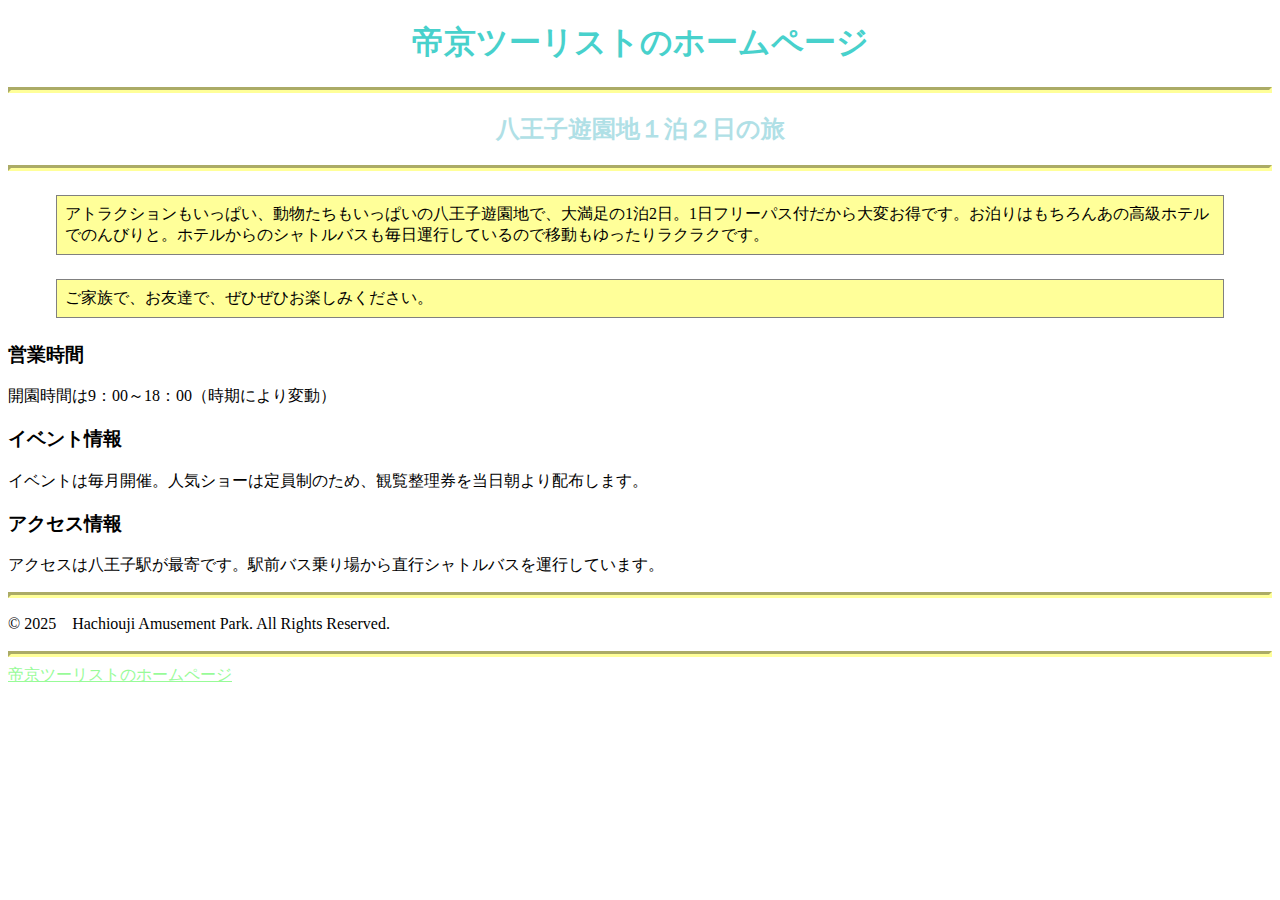
<file: 11th/index.html>
<!DOCTYPE html>
<html lang="ja">
<head>
    <meta charset="UTF-8">
    <link rel="stylesheet" type="text/css" href="style2.css">
    <title>帝京ツーリスト</title>
</head>
<body>
    <h1>帝京ツーリストのホームページ</h1>
    <hr>
    <h2>八王子遊園地１泊２日の旅</h2>
    <hr>
    <p class="note">アトラクションもいっぱい、動物たちもいっぱいの八王子遊園地で、大満足の1泊2日。1日フリーパス付だから大変お得です。お泊りはもちろんあの高級ホテルでのんびりと。ホテルからのシャトルバスも毎日運行しているので移動もゆったりラクラクです。
    <br><p class="note">ご家族で、お友達で、ぜひぜひお楽しみください。
    <h3>営業時間</h3>
    <p>開園時間は9：00～18：00（時期により変動）</p>
    <h3>イベント情報</h3>
    <p>イベントは毎月開催。人気ショーは定員制のため、観覧整理券を当日朝より配布します。</p>
    <h3>アクセス情報</h3>
    <p>アクセスは八王子駅が最寄です。駅前バス乗り場から直行シャトルバスを運行しています。</p>
    <hr>
    <p>© 2025　Hachiouji Amusement Park. All Rights Reserved.</p>
    <hr>
    <a href="price.html">帝京ツーリストのホームページ</a>
</body>
</html>
</file>
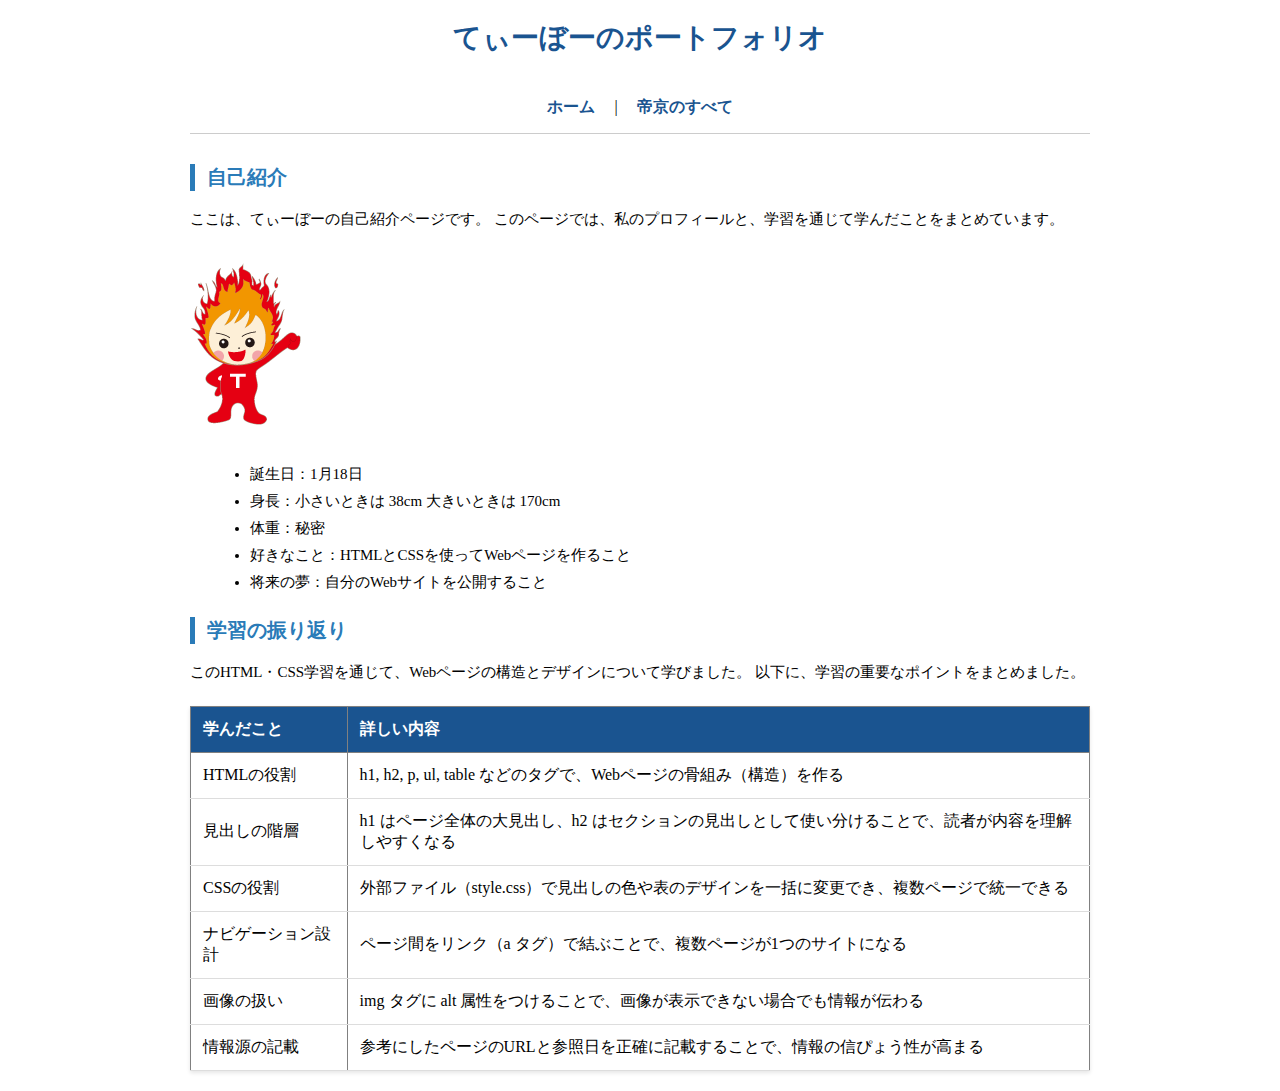
<file: 12th/index.html>
<!--以下の12th.htmlの穴埋め部分を埋めてください。-->

<!DOCTYPE html>
<html lang="ja">
<head>
  <meta charset="UTF-8">
  <!--①「<head>」タグの中に必要なメタ要素は何か？（文字コードを指定する）-->
  <meta name="viewport" content="width=device-width, initial-scale=1.0">
  <title>てぃーぼーのポートフォリオ</title>
  <!--②「<title>」タグの完全な記述をしてください。（ページのタイトルを指定）タイトルのテキストは「てぃーぼーのポートフォリオ」です。-->
  <link rel="stylesheet" href="style.css">
</head>

<body>

  <h1>てぃーぼーのポートフォリオ</h1>
<!--③ページ全体の大見出しを作成するタグと、そのテキストをすべて記述してください。テキストは「てぃーぼーのポートフォリオ」です。
-->

  <!-- ナビゲーション -->
  <nav>
    <a href="index.html">ホーム</a> | 
    <a href="teikyo.html">帝京のすべて</a>
    <!--④「帝京大学のすべて」へのリンクタグを完全に記述してください。
　（href属性は「teikyo.html」を指定）
-->
  </nav>

  <!-- 自己紹介セクション -->
  <h2>自己紹介</h2>
  <!--
⑤「自己紹介」というセクションの見出しを作成するタグと、そのテキストをすべて記述してください。
-->
  <p>
    ここは、てぃーぼーの自己紹介ページです。
    このページでは、私のプロフィールと、学習を通じて学んだことをまとめています。
  </p>

  <!-- プロフィール画像 -->
  <p>
    <img src="tibo.gif">
  </p>
  <!--

⑥プロフィール画像を表示するタグを記述してください。ファイル名は「tibo.gif」、alt属性には「てぃーぼーの写真」を指定してください。なお、CodepPen上では画像は表示されません。

-->

  <!-- 自己紹介リスト（3件以上） -->
  <ul>
  <!--
⑦番号なしのリストを開始するタグは？
-->
    <li>誕生日：1月18日</li>
    <li>身長：小さいときは 38cm 大きいときは 170cm</li>
    <li>体重：秘密</li>
    <li>好きなこと：HTMLとCSSを使ってWebページを作ること</li>
    <li>将来の夢：自分のWebサイトを公開すること</li>
  </ul>

  <!--
⑧⑦で開いたリストの「閉じタグ」は？
-->
  <h2>学習の振り返り</h2>
  <p>
    このHTML・CSS学習を通じて、Webページの構造とデザインについて学びました。
    以下に、学習の重要なポイントをまとめました。
  </p>

  <table border>
<!--⑨表を開始するタグを記述してください。
　（border属性を「1」に設定）-->
  
  <tr>
      <th>学んだこと</th>
      <th>詳しい内容</th>
    </tr>
    <tr>
      <td>HTMLの役割</td>
      <td>h1, h2, p, ul, table などのタグで、Webページの骨組み（構造）を作る</td>
    </tr>
    <tr>
      <td>見出しの階層</td>
      <td>h1 はページ全体の大見出し、h2 はセクションの見出しとして使い分けることで、読者が内容を理解しやすくなる</td>
    </tr>
    <tr>
      <td>CSSの役割</td>
      <td>外部ファイル（style.css）で見出しの色や表のデザインを一括に変更でき、複数ページで統一できる</td>
    </tr>
    <tr>
      <td>ナビゲーション設計</td>
      <td>ページ間をリンク（a タグ）で結ぶことで、複数ページが1つのサイトになる</td>
    </tr>
    <tr>
      <td>画像の扱い</td>
      <td>img タグに alt 属性をつけることで、画像が表示できない場合でも情報が伝わる</td>
    </tr>
    <tr>
      <td>情報源の記載</td>
      <td>参考にしたページのURLと参照日を正確に記載することで、情報の信ぴょう性が高まる</td>
    </tr>
  </table>
<!--
⑩⑨で開いた表の「閉じタグ」は？
-->
</body>
</html>

<!--
①「<head>」タグの中に必要なメタ要素は何か？（文字コードを指定する）

②「<title>」タグの完全な記述をしてください。（ページのタイトルを指定）タイトルのテキストは「てぃーぼーのポートフォリオ」です。

③ページ全体の大見出しを作成するタグと、そのテキストをすべて記述してください。テキストは「てぃーぼーのポートフォリオ」です。

④「帝京大学のすべて」へのリンクタグを完全に記述してください。
　（href属性は「teikyo.html」を指定）

⑤「自己紹介」というセクションの見出しを作成するタグと、そのテキストをすべて記述してください。

⑥プロフィール画像を表示するタグを記述してください。ファイル名は「tibo.gif」、alt属性には「てぃーぼーの写真」を指定してください。なお、CodepPen上では画像は表示されません。

⑦番号なしのリストを開始するタグは？

⑧⑦で開いたリストの「閉じタグ」は？

⑨表を開始するタグを記述してください。
　（border属性を「1」に設定）

⑩⑨で開いた表の「閉じタグ」は？
-->
</file>
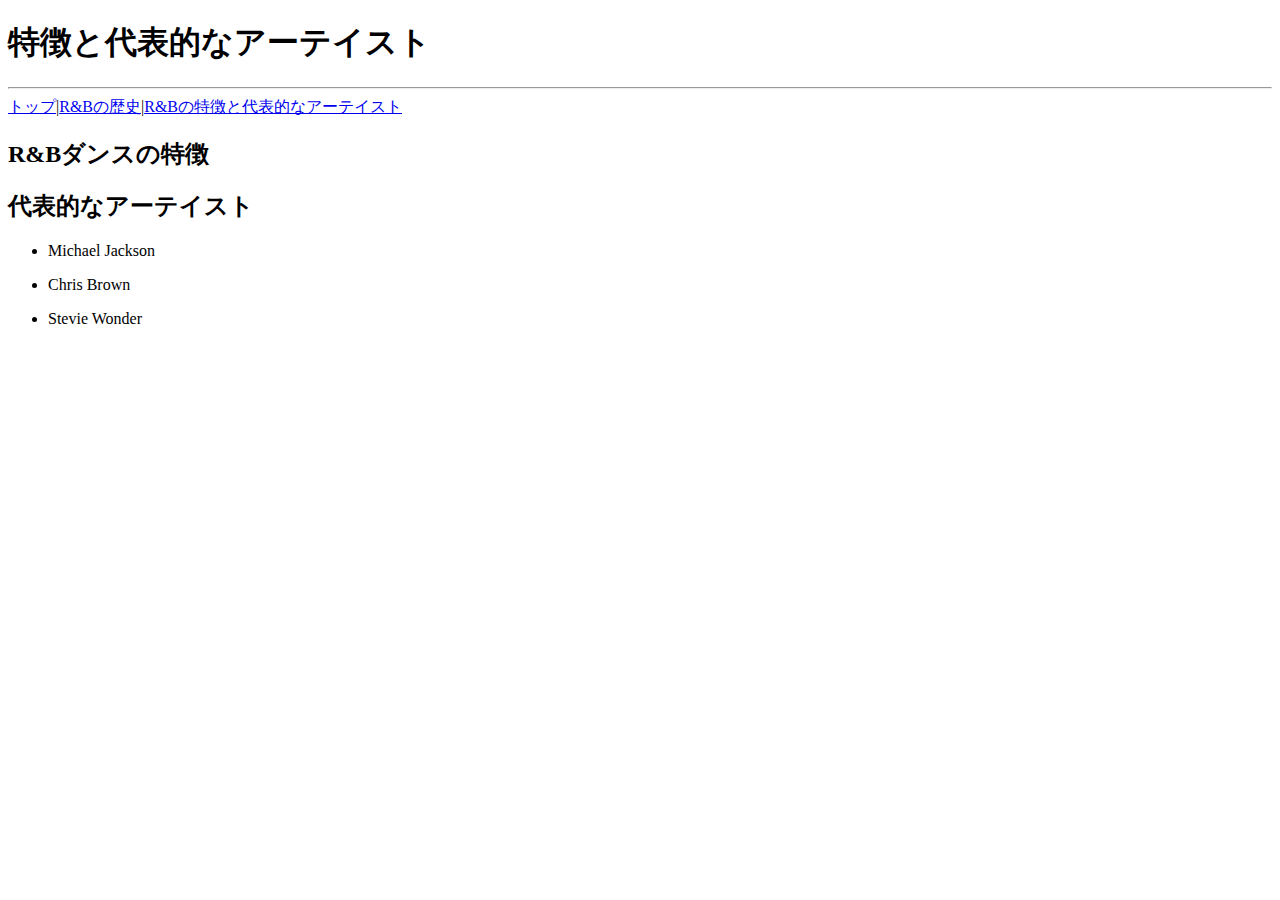
<file: artist.html>
<!DOCTYPE html>
<html lang="ja">
<head>
    <meta charset="UTF-8">
     <link rel="stylesheet" href="style.css">
    <meta name="viewport" content="width=device-width, initial-scale=1.0">
    <title>特徴と代表的なアーテイスト</title>
</head>
<body>
    <h1>特徴と代表的なアーテイスト</h1>
    <hr>
    <a href="index.html">トップ</a>|<a href="history.html">R&Bの歴史</a>|<a href="artist.html">R&Bの特徴と代表的なアーテイスト</a>
    <h2>R&Bダンスの特徴</h2>


    <h2>代表的なアーテイスト</h2>
    <ul>
        <li>Michael Jackson</li>
        <p></p>
        <li>Chris Brown</li>
        <p></p>
        <li>Stevie Wonder</li>
        <p></p>
    </ul>
</body>
</html>
</file>
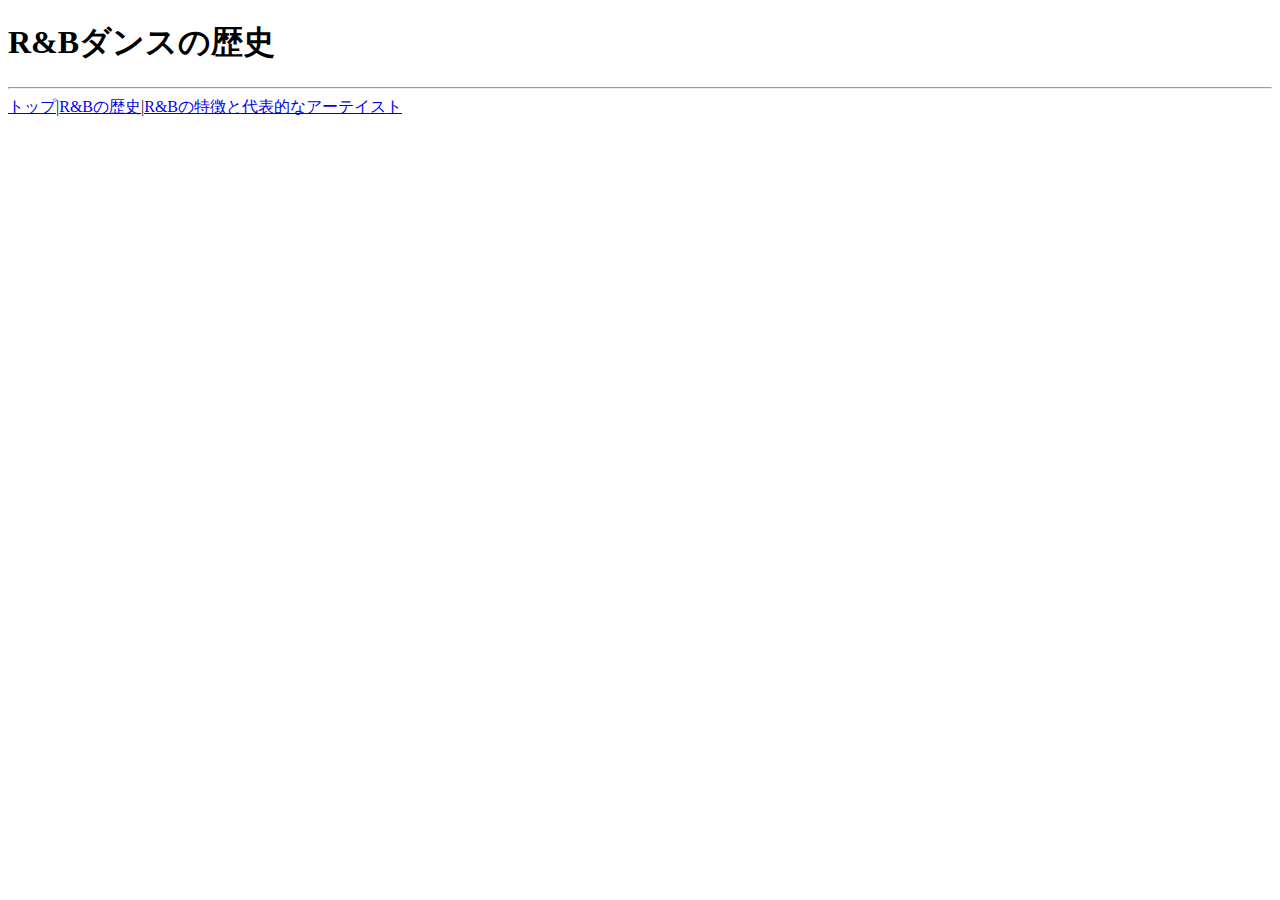
<file: history.html>
<!DOCTYPE html>
<html lang="ja">
<head>
    <meta charset="UTF-8">
    <link rel="stylesheet" href="style.css">
    <meta name="viewport" content="width=device-width, initial-scale=1.0">
    <title>R&Bダンスの歴史</title>
</head>
<body>
    <h1>R&Bダンスの歴史</h1> 
    <hr>
    <a href="index.html">トップ</a>|<a href="history.html">R&Bの歴史</a>|<a href="artist.html">R&Bの特徴と代表的なアーテイスト</a>
</body>
</html>
</file>
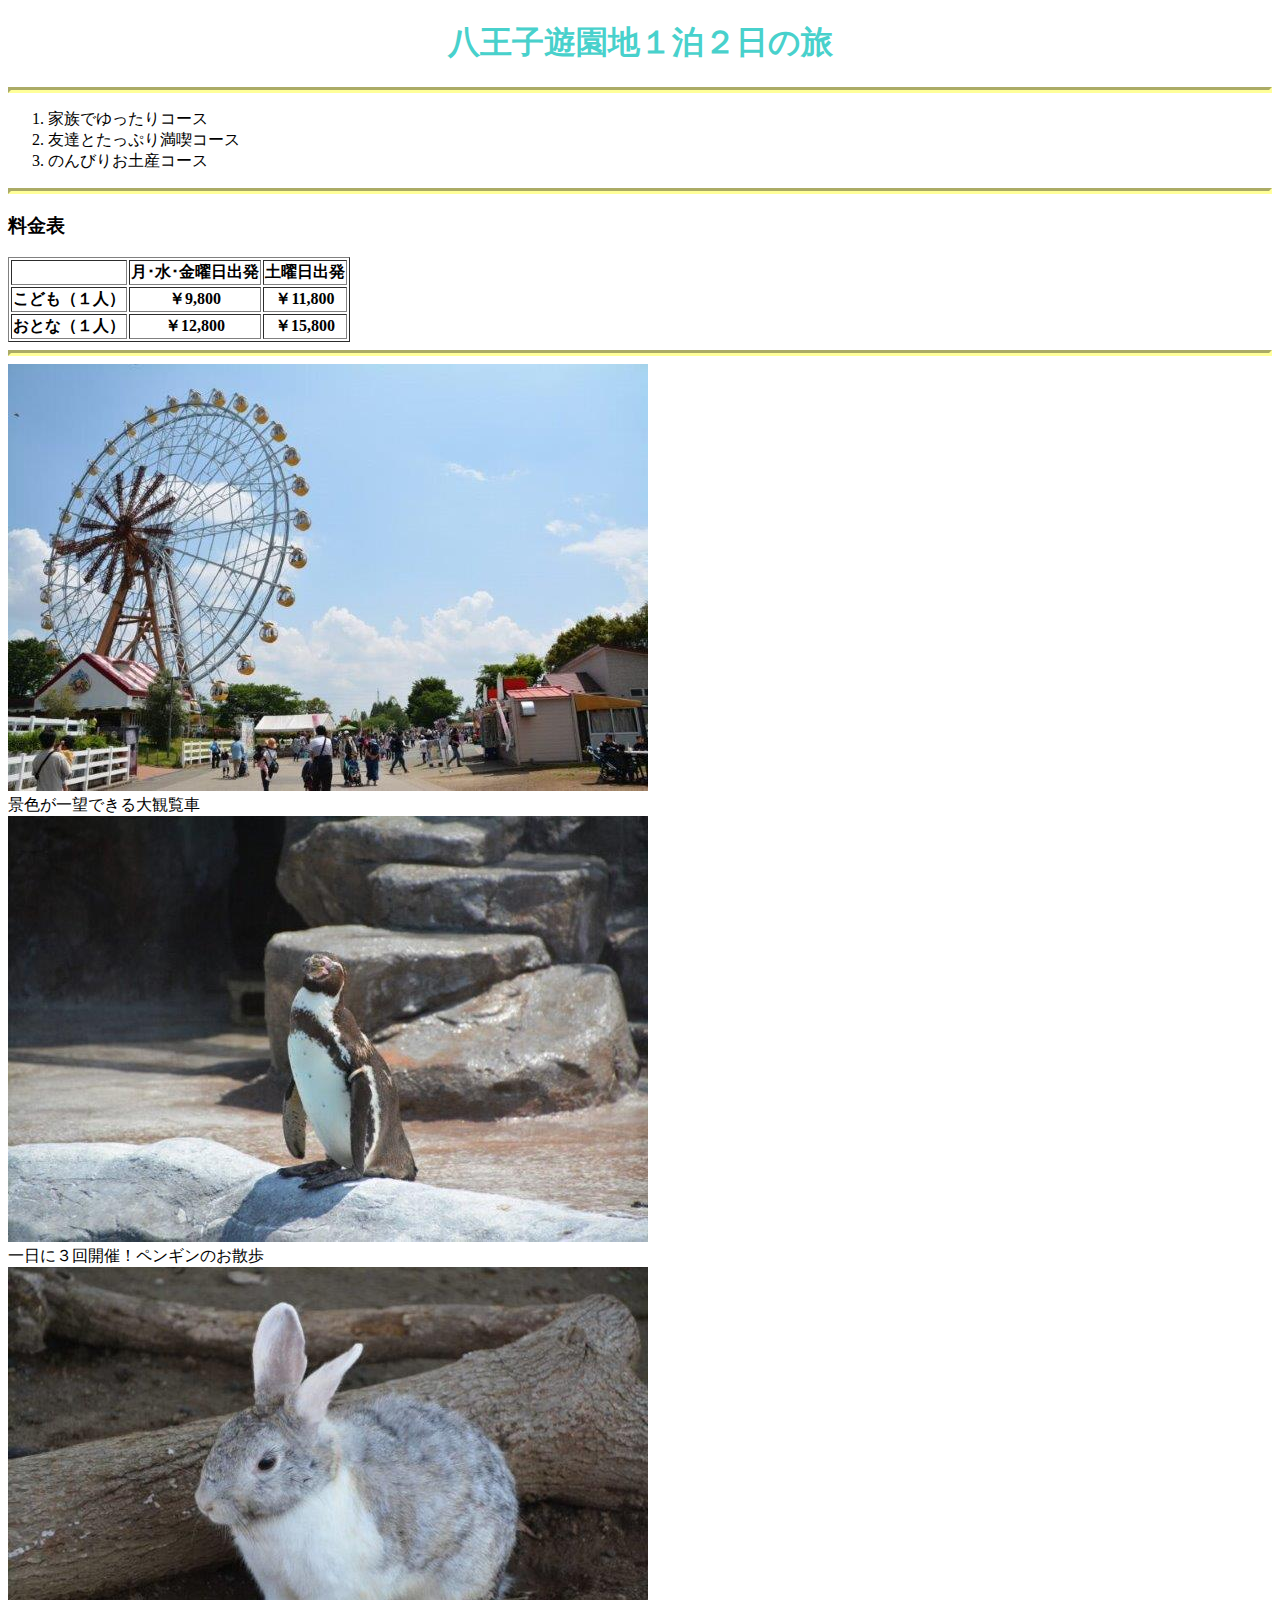
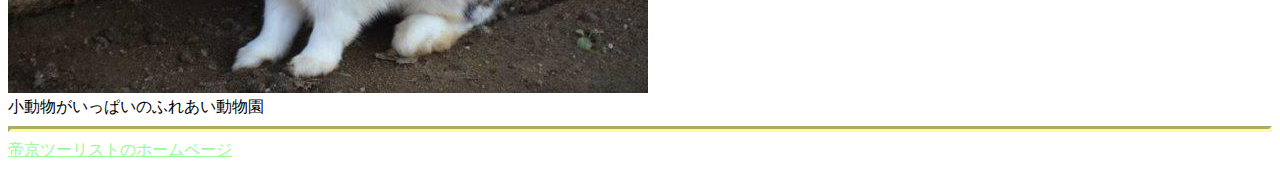
<file: price.html>
<!DOCTYPE html>
<html lang="ja">
<head>
    <meta charset="UTF-8">
    <link rel="stylesheet" type="text/css" href="style2.css">
    <title>帝京ツーリスト</title>
</head>
<body>
    <h1>八王子遊園地１泊２日の旅</h1>
    <hr>
    <ol>
        <li>家族でゆったりコース</li>
        <li>友達とたっぷり満喫コース</li>
        <li>のんびりお土産コース</li>
    </ol>
    <hr>
    <h3>料金表</h3>
    <table border>
        <tr>
            <th>
            </th>
            <th>月･水･金曜日出発</th>
            <th>土曜日出発</th>
        </tr>
        <tr>
            <th>こども（１人）</th>
            <th>￥9,800 </th>
            <th>￥11,800</th>
        </tr>
        <tr>
            <th>おとな（１人）</th>
            <th>￥12,800 </th>
            <th>￥15,800</th>
        </tr>
    </table>
    <hr>
    <img src="sample103.jpg"><br>景色が一望できる大観覧車<br>
    <img src="sample202.jpg"><br>一日に３回開催！ペンギンのお散歩<br>
    <img src="sample204.jpg"> <br>小動物がいっぱいのふれあい動物園<br>
    <hr>
    <a href="index.html">帝京ツーリストのホームページ</a>
</body>
</html>
</file>
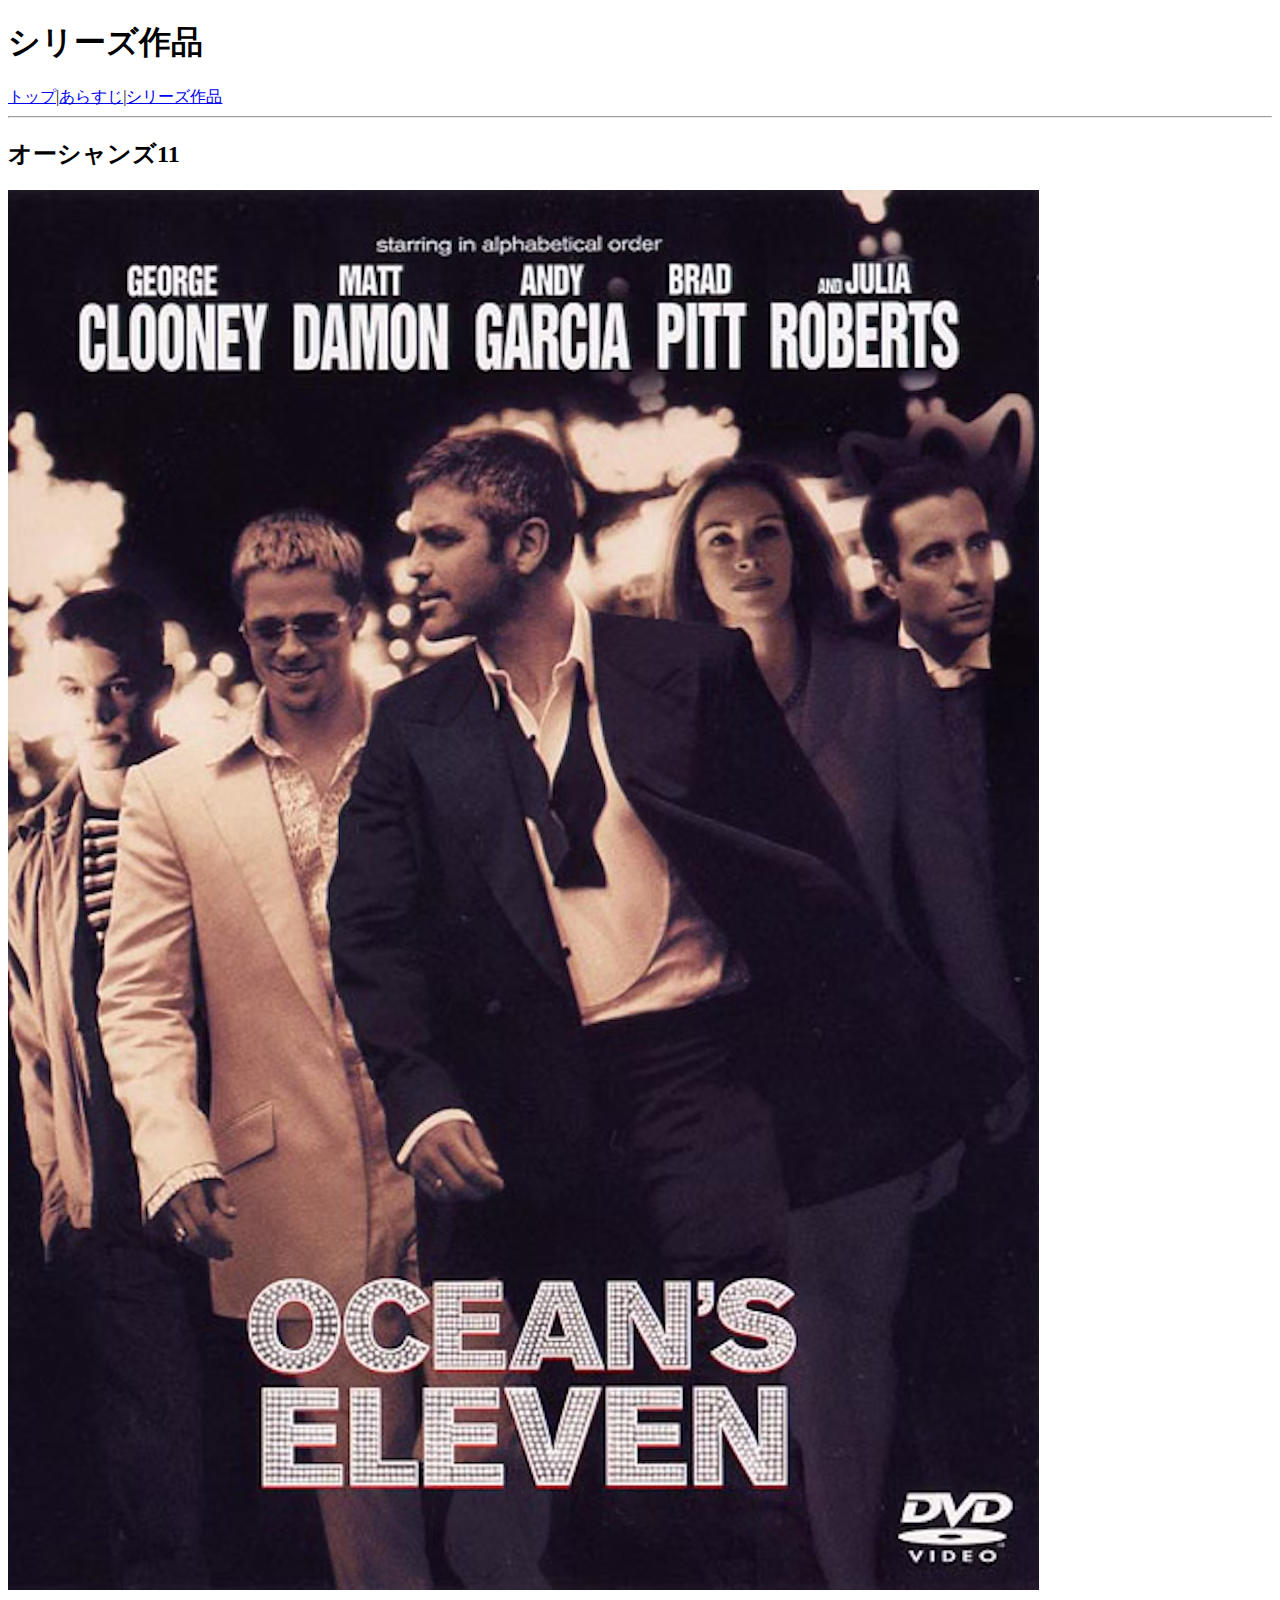
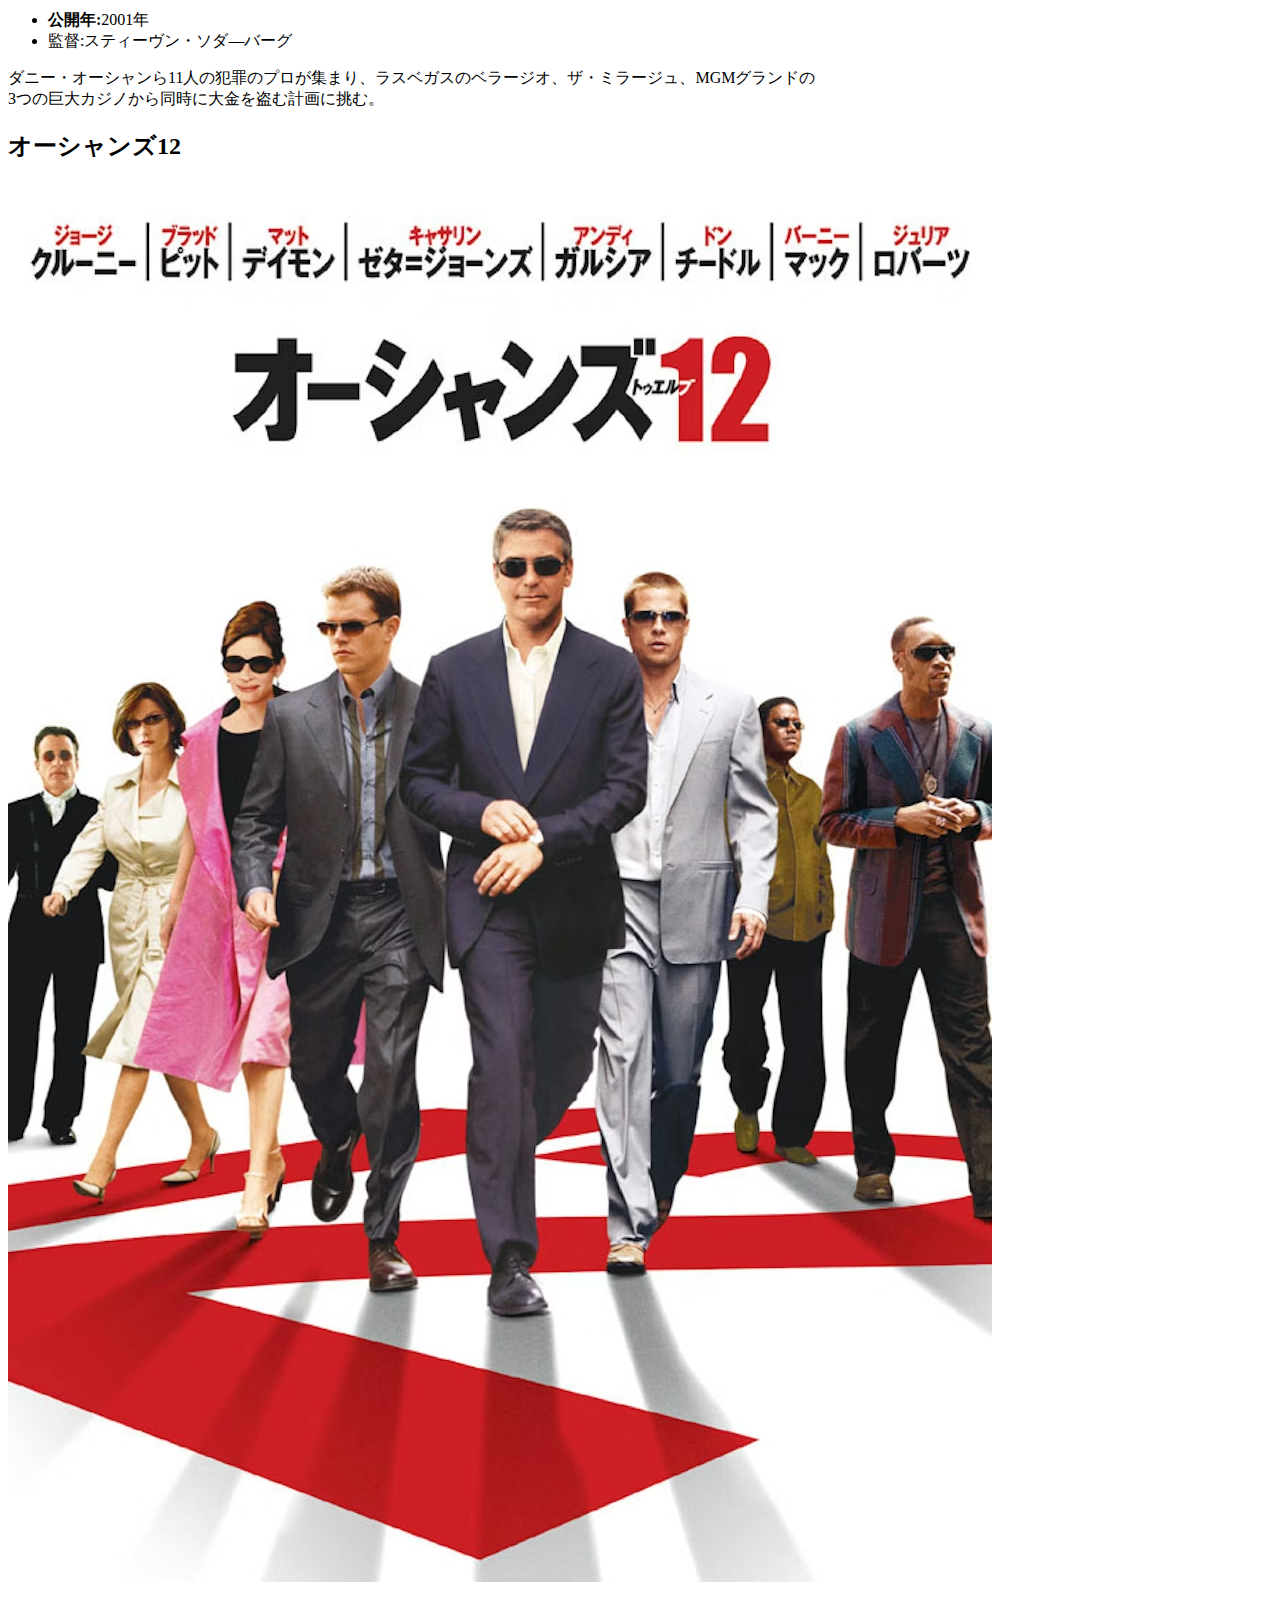
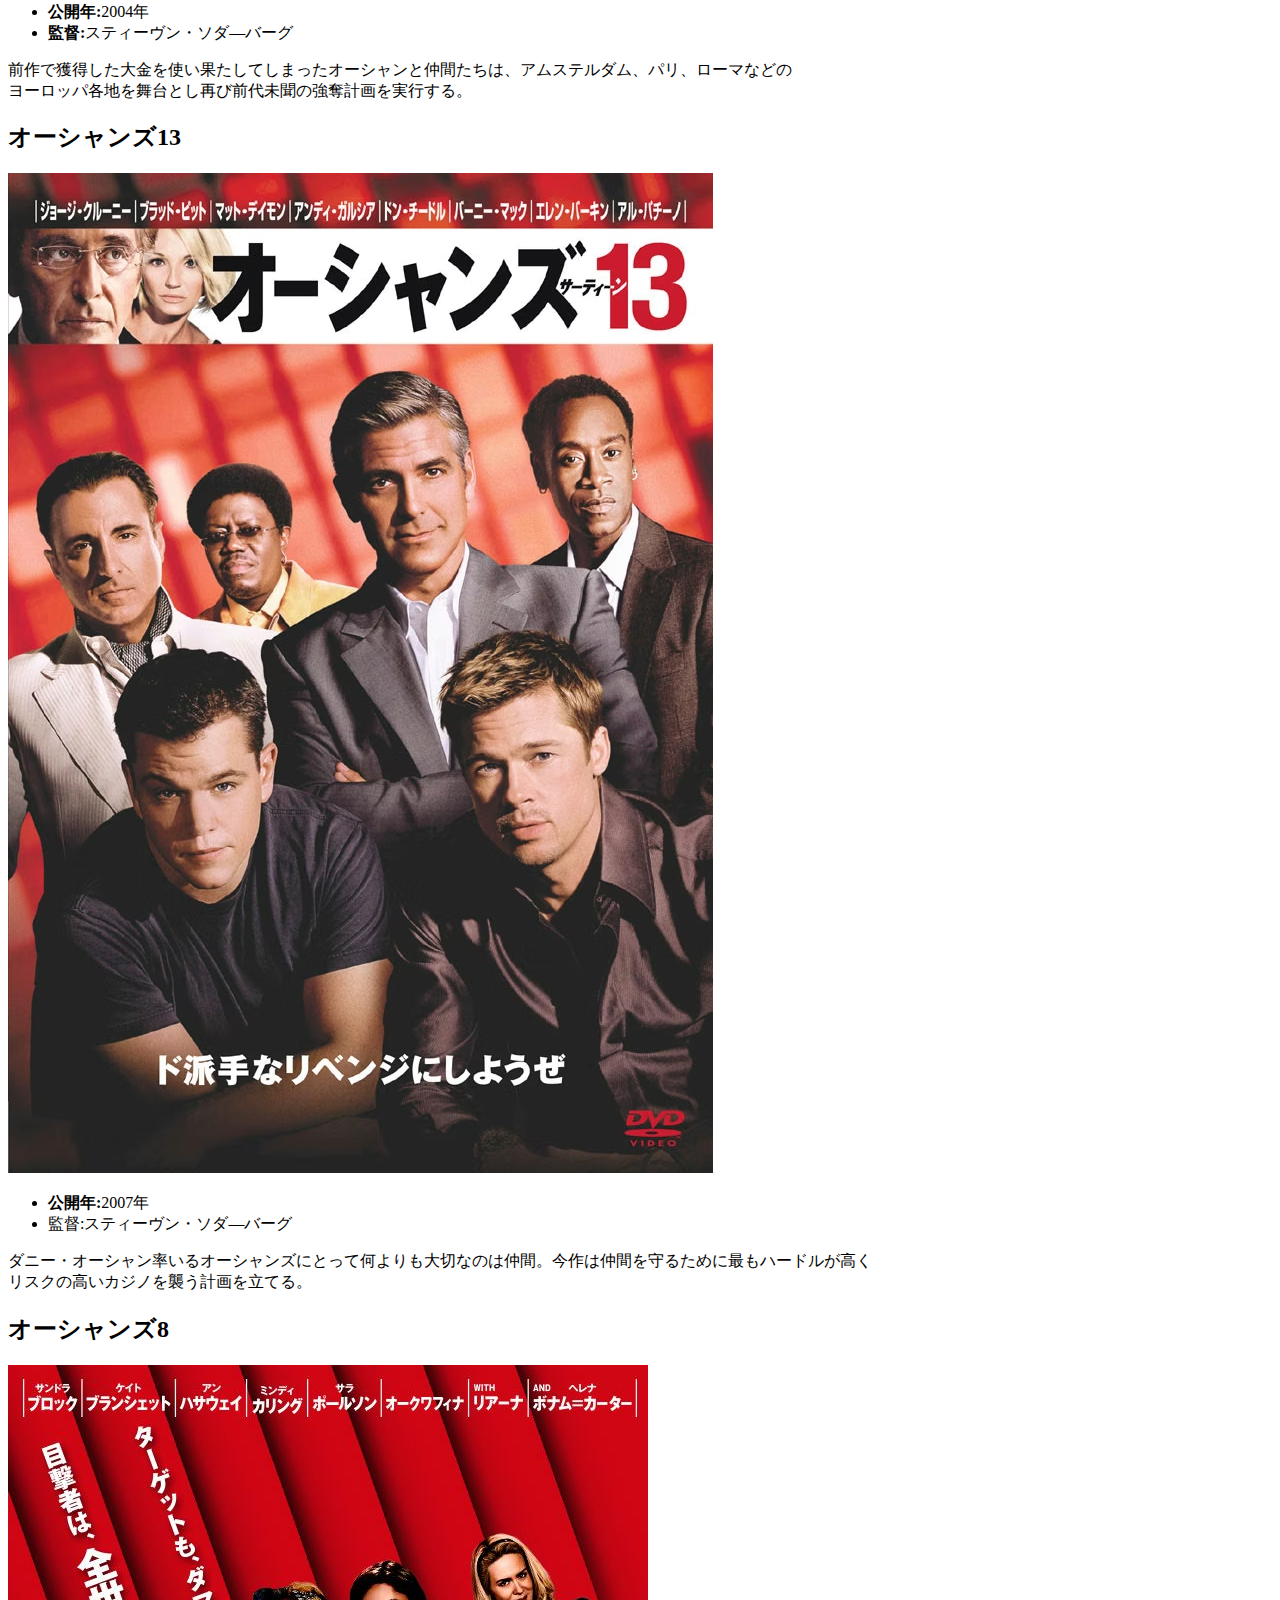
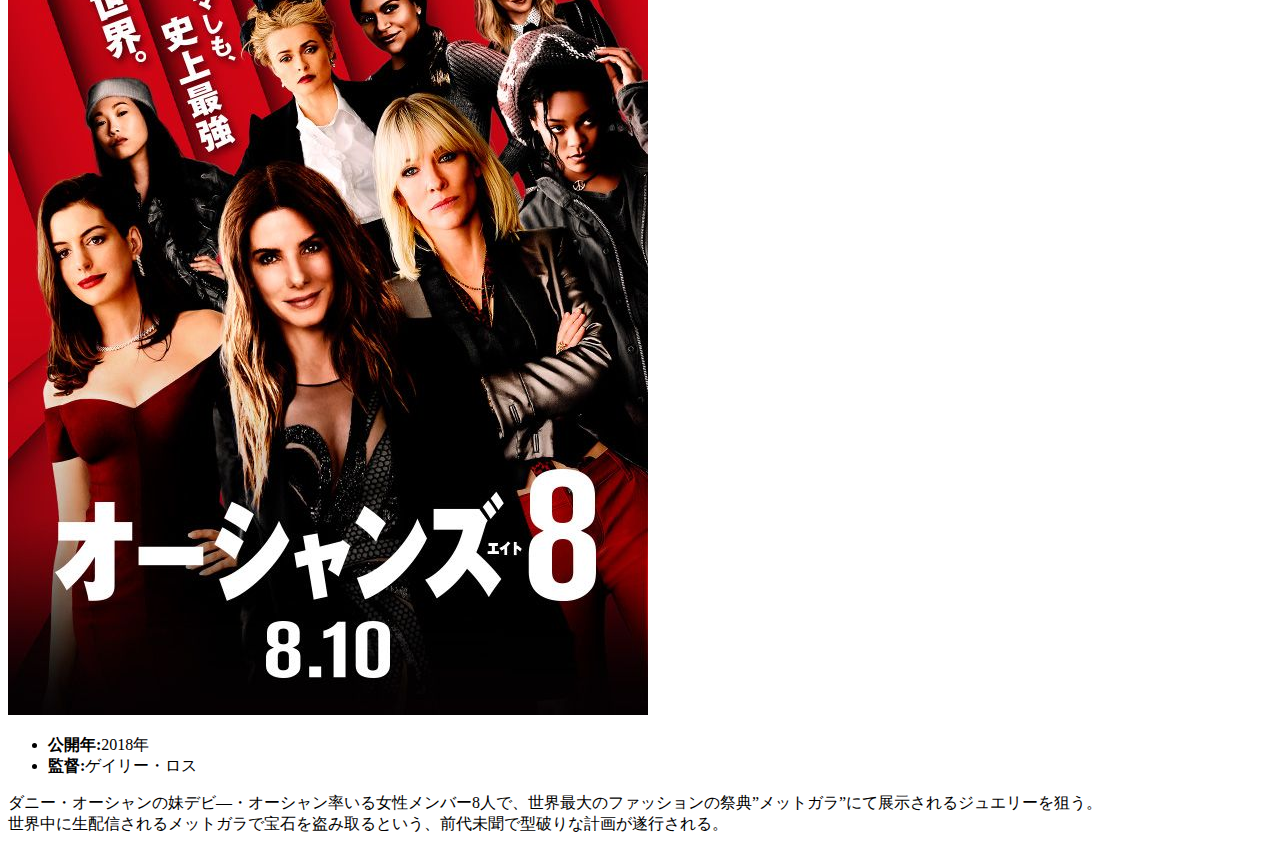
<file: series.html>
<!DOCTYPE html>
<html lang="ja">
<head>
    <meta charset="UTF-8">
     <link rel="stylesheet" href="style.css">
    <meta name="viewport" content="width=device-width, initial-scale=1.0">
    <title>シリーズ作品</title>
</head>
<body>
    <h1>シリーズ作品</h1>
    <nav>
    <a href="index.html">トップ</a>|<a href="story.html">あらすじ</a>|<a href="series.html">シリーズ作品</a>
    </nav>
    <hr>
    <h2>オーシャンズ11</h2>
    <img src="オーシャンズ11.avif"class="movie-ing">
    <ul>
        <li><strong>公開年:</strong>2001年</li>
        <li><storong>監督:</storong>スティーヴン・ソダ―バーグ</li>
    </ul>
    <p>ダニー・オーシャンら11人の犯罪のプロが集まり、ラスベガスのベラージオ、ザ・ミラージュ、MGMグランドの<br>3つの巨大カジノから同時に大金を盗む計画に挑む。</p>

    <h2>オーシャンズ12</h2>
    <img src="オーシャンズ12.avif"class="movie-ing">
    <ul>
        <li><strong>公開年:</strong>2004年</li>
        <li><strong>監督:</strong>スティーヴン・ソダ―バーグ</li>
    </ul>
    <p>前作で獲得した大金を使い果たしてしまったオーシャンと仲間たちは、アムステルダム、パリ、ローマなどの<br>ヨーロッパ各地を舞台とし再び前代未聞の強奪計画を実行する。</p>

    <h2>オーシャンズ13</h2>
    <img src="オーシャンズ13.avif"class="movie-ing">

    <ul>
        <li><strong>公開年:</strong>2007年</li>
        <li><storong>監督:</storong>スティーヴン・ソダ―バーグ</li>
    </ul>
    <p>ダニー・オーシャン率いるオーシャンズにとって何よりも大切なのは仲間。今作は仲間を守るために最もハードルが高く<br>リスクの高いカジノを襲う計画を立てる。</p>

    <h2>オーシャンズ8</h2>
    <img src="オーシャンズ8.jpg"class="movie-ing">
    <ul>
        <li><strong>公開年:</strong>2018年</li>
        <li><strong>監督:</strong>ゲイリー・ロス</li>
    </ul>
    <p>ダニー・オーシャンの妹デビ―・オーシャン率いる女性メンバー8人で、世界最大のファッションの祭典”メットガラ”にて展示されるジュエリーを狙う。<br>世界中に生配信されるメットガラで宝石を盗み取るという、前代未聞で型破りな計画が遂行される。</p>
</body>
</html>
</file>
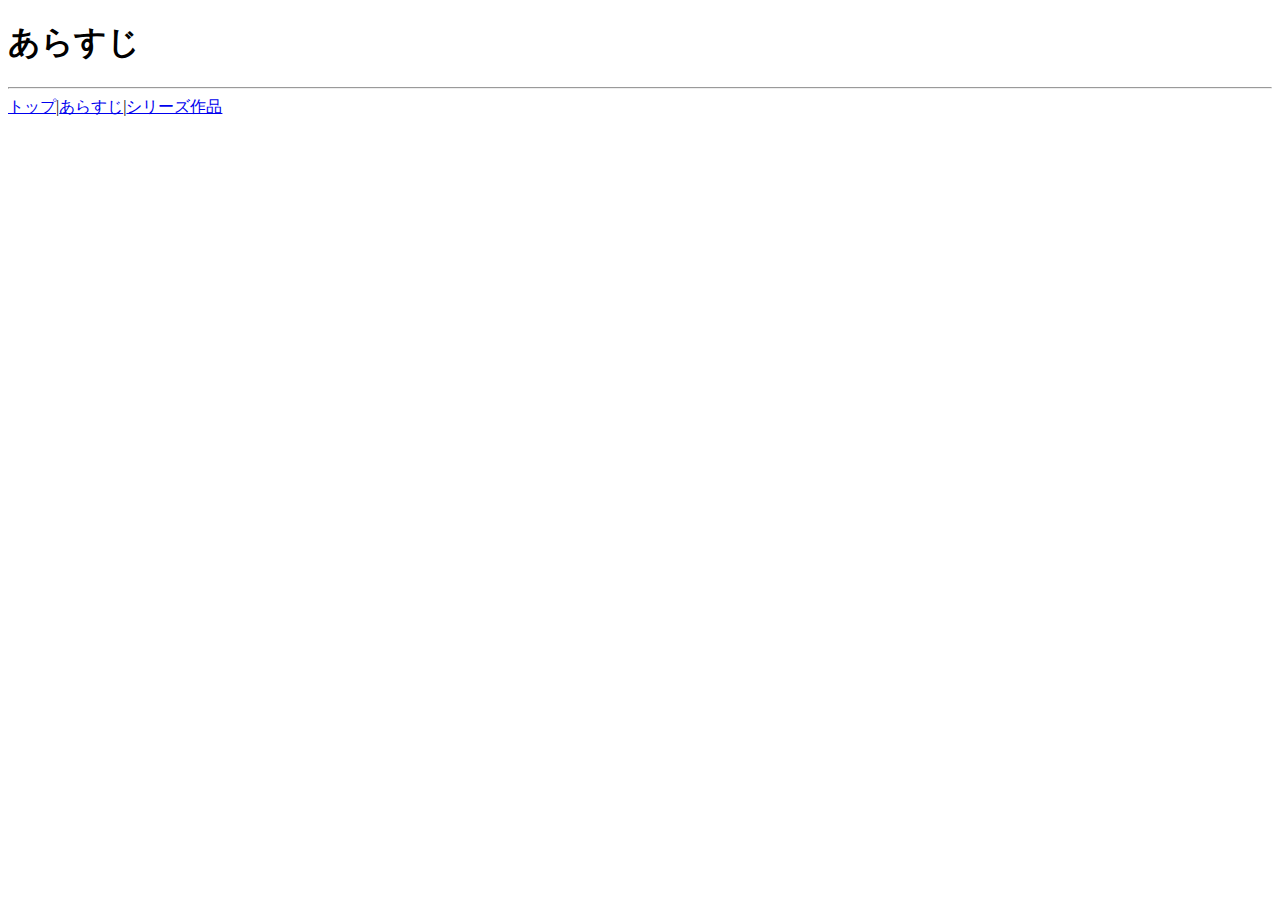
<file: story.html>
<!DOCTYPE html>
<html lang="ja">
<head>
    <meta charset="UTF-8">
    <link rel="stylesheet" href="style.css">
    <meta name="viewport" content="width=device-width, initial-scale=1.0">
    <title>オーシャンズシリーズのあらすじ</title>
</head>
<body>
    <h1>あらすじ</h1> 
    <hr>
    <a href="index.html">トップ</a>|<a href="history.html">あらすじ</a>|<a href="artist.html">シリーズ作品</a>
    <h2></h2>
</body>
</html>
</file>
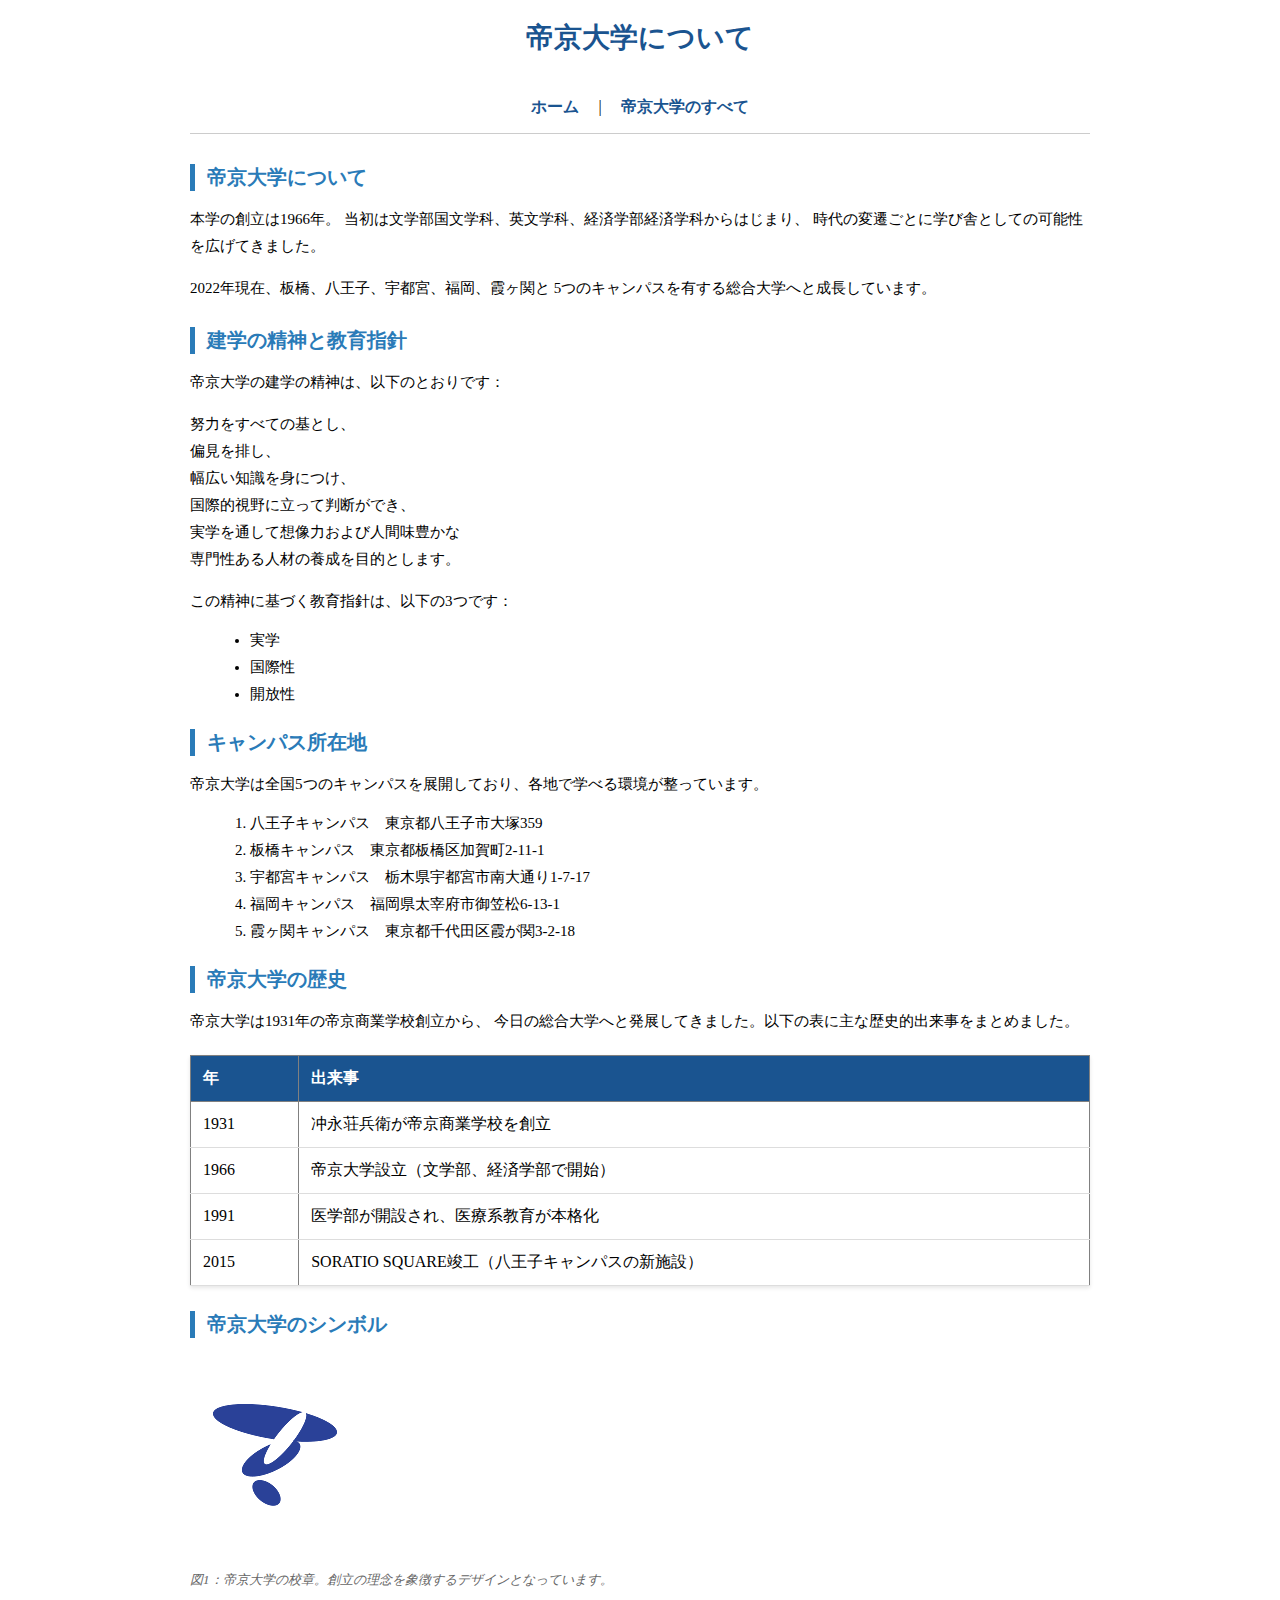
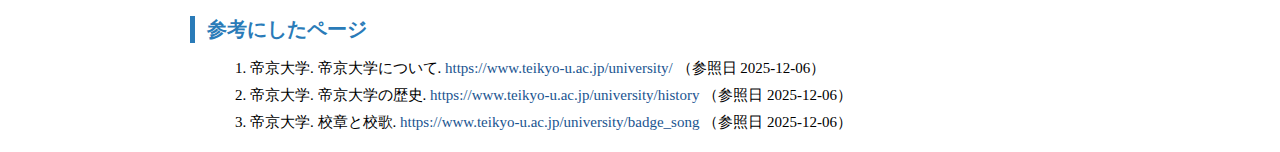
<file: 12th/teikyo.html>
<!DOCTYPE html>
<html lang="ja">
<head>
  <meta charset="UTF-8">
  <meta name="viewport" content="width=device-width, initial-scale=1.0">
  <title>帝京大学について</title>
  <!--①ページのタイトルを指定するタグをすべて記述してください。
　タイトル：「帝京大学について」
-->
  <link rel="stylesheet" href="style.css">
</head>

<body>

  <h1>帝京大学について</h1>
  <!--
②ページ全体の大見出しを作成するタグと、そのテキストをすべて記述してください。
　テキスト：「帝京大学について」
-->

  <!-- ナビゲーション -->
  <nav>
    <a href="index.html">ホーム</a> | 
    <a href="teikyo.html">帝京大学のすべて</a>
  </nav>

  <!-- 帝京大学について -->
  <h2>帝京大学について</h2>
  <!--
③「帝京大学について」というセクションの見出しを作成するタグと、そのテキストをすべて記述してください。
-->
  <p>
    本学の創立は1966年。
    当初は文学部国文学科、英文学科、経済学部経済学科からはじまり、
    時代の変遷ごとに学び舎としての可能性を広げてきました。
  </p>
  <p>
    2022年現在、板橋、八王子、宇都宮、福岡、霞ヶ関と
    5つのキャンパスを有する総合大学へと成長しています。
  </p>

  <!-- 建学の精神と教育指針 -->
  <h2>建学の精神と教育指針</h2>
  <p>
    帝京大学の建学の精神は、以下のとおりです：
  </p>
  <p>
    努力をすべての基とし、<br>
    偏見を排し、<br>
    幅広い知識を身につけ、<br>
    国際的視野に立って判断ができ、<br>
    実学を通して想像力および人間味豊かな<br>
    専門性ある人材の養成を目的とします。
  </p>
<!--
④「建学の精神」のテキストで、改行を指示するタグは？　（「努力をすべての基とし、」の後に改行を入れるタグ）
-->
  <p>
    この精神に基づく教育指針は、以下の3つです：
  </p>
  <ul>
<!--
⑤「実学」「国際性」「開放性」の3つの項目を番号なしのリストで表現する場合、　開始タグは何か？

-->
  <li>実学</li>
    <li>国際性</li>
    <li>開放性</li>
  </ul>

  <!--

⑥⑤で開いたリストの「閉じタグ」は？
-->
  <!-- キャンパス所在地 -->
  <h2>キャンパス所在地</h2>
  <p>
    帝京大学は全国5つのキャンパスを展開しており、各地で学べる環境が整っています。
  </p>
  <ol>
<!--
⑦キャンパス所在地の5つの項目を番号付きのリストで表現する場合、　開始タグは何か？（番号付きリスト）
-->

  <li>八王子キャンパス　東京都八王子市大塚359</li>
    <li>板橋キャンパス　東京都板橋区加賀町2-11-1</li>
    <li>宇都宮キャンパス　栃木県宇都宮市南大通り1-7-17</li>
    <li>福岡キャンパス　福岡県太宰府市御笠松6-13-1</li>
    <li>霞ヶ関キャンパス　東京都千代田区霞が関3-2-18</li>
  </ol>
<!--⑧⑦で開いたリストの「閉じタグ」は？-->
  <!-- 帝京大学の歴史 -->
  <h2>帝京大学の歴史</h2>
  <p>
    帝京大学は1931年の帝京商業学校創立から、
    今日の総合大学へと発展してきました。以下の表に主な歴史的出来事をまとめました。
  </p>
  <table border="1">
    <tr>
      <th>年</th>
      <th>出来事</th>
    </tr>
    <tr>
      <td>1931</td>
      <td>冲永荘兵衛が帝京商業学校を創立</td>
    </tr>
    <tr>
      <td>1966</td>
      <td>帝京大学設立（文学部、経済学部で開始）</td>
    </tr>
    <tr>
      <td>1991</td>
      <td>医学部が開設され、医療系教育が本格化</td>
    </tr>
    <tr>
      <td>2015</td>
      <td>SORATIO SQUARE竣工（八王子キャンパスの新施設）</td>
    </tr>
  </table>

  <!-- 図版と説明 -->
  <h2>帝京大学のシンボル</h2>
  <p>
    <img src="teikyo.gif" alt="帝京大学の校章">
    <br>
    <em>図1：帝京大学の校章。創立の理念を象徴するデザインとなっています。</em>
  </p>

  <!-- 参考にしたページ -->
  <h2>参考にしたページ</h2>
  <ol>
    <li>帝京大学. 帝京大学について. <a href="https://www.teikyo-u.ac.jp/university/">https://www.teikyo-u.ac.jp/university/</a> （参照日 2025-12-06）</li>
    <li>帝京大学. 帝京大学の歴史. <a href="https://www.teikyo-u.ac.jp/university/history">https://www.teikyo-u.ac.jp/university/history</a> （参照日 2025-12-06）</li>
    <li>帝京大学. 校章と校歌. <a href="https://www.teikyo-u.ac.jp/university/badge_song">https://www.teikyo-u.ac.jp/university/badge_song</a> （参照日 2025-12-06）</li>
  </ol>

</body>
</html>

<!--

①ページのタイトルを指定するタグをすべて記述してください。
　タイトル：「帝京大学について」

②ページ全体の大見出しを作成するタグと、そのテキストをすべて記述してください。
　テキスト：「帝京大学について」

③「帝京大学について」というセクションの見出しを作成するタグと、そのテキストをすべて記述してください。

④「建学の精神」のテキストで、改行を指示するタグは？　（「努力をすべての基とし、」の後に改行を入れるタグ）

⑤「実学」「国際性」「開放性」の3つの項目を番号なしのリストで表現する場合、　開始タグは何か？

⑥⑤で開いたリストの「閉じタグ」は？

⑦キャンパス所在地の5つの項目を番号付きのリストで表現する場合、　開始タグは何か？（番号付きリスト）

⑧⑦で開いたリストの「閉じタグ」は？
->
</file>
<file: 11th/style2.css>
h1 { 
    color:#48D1CC ;
    text-align: center;
}

h2 {
    color:#B0E0E6 ;
    text-align: center;
}

p.note {
    border: thin gray solid;
    margin: 1.5em 3em;
    padding: 0.5em;
    background-color: #FFFF99; 
    font-size: 12pt;
}
hr{border-width: medium;
border-color: #FFFF99;}

a:link{color:palegreen;}
</file>
<file: 12th/style.css>
/*以下のstyle.cssの穴埋め部分を埋めてください。*/

/* BODY全体の基本設定 */
① body { /*①ページ全体のスタイルを指定するセレクタは？
*/
  font-family: "Arial", "Hiragino Sans", sans-serif;
  line-height: 1.6;
  color: #333;
  /*②テキストの色として16進数カラーコード #333 を設定*/
  background-color: #f9f9f9;
  margin: 0;
  padding: 20px;
}

/* ページ全体の最大幅 */
body {
  max-width: 900px;
  margin: 0em auto;
  /*③margin プロパティで、上下余白は0、左右余白は自動 auto（中央配置）に指定する値は？
　（ページを中央配置するための値）
*/
}

/* ==========================================
   見出しのスタイル（セレクタ1）
   ========================================== */

h1 {
  font-size: 28px;
  color: #1a5490;
  border-bottom: #1a5490;
  /*①
④h1 要素の下線（border-bottom）の完全な指定値を記述してください。3ピクセルの実線、色は#1a5490（青）
*/
  padding-bottom: 10px;
  margin-bottom: 30px;
  text-align: center;
}

h2 {
  /*⑤h2 要素を選択するセレクタは？
*/
  font-size: 20px;
  color: #2a7bb8;
  margin-top: 25px;
  margin-bottom: 15px;
  border-left: 5px solid #2a7bb8;
  padding-left: 12px;
}

/* ==========================================
   段落と基本テキスト（セレクタ2）
   ========================================== */

p {
  /*⑥段落（p要素）のスタイルを指定するセレクタは？
*/
  font-size: 15px;
  margin-bottom: 15px;
  line-height: 1.8;
}

/* リストのスタイル */
ul,ol {
  /*⑦番号なしリスト（ul）と番号付きリスト（ol）の両方を指定する記述は？（カンマで区切る）
*/
  margin-left: 20px;
  margin-bottom: 20px;
}

li {
  margin-bottom: 8px;
  font-size: 15px;
}

/* ==========================================
   表のスタイル（セレクタ3）
   ========================================== */

table{ 
/*
⑧表全体のスタイルを指定するセレクタは？*/
  width: 100%;
  border-collapse: collapse;
  margin: 20px 0;
  background-color: #fff;
  box-shadow: 0 2px 4px rgba(0,0,0,0.1);
}

table th {
  /*⑨表のヘッダーセル（th要素）を選択するセレクタは？
　（table と th の間に何を入れるか？）
*/
  background-color: #1a5490;
  color: #fff;
  padding: 12px;
  text-align: left;
  font-weight: bold;
}

table td {
  /*
⑩表のデータセル（td要素）を選択するセレクタは？
　（table と td の間に何を入れるか？）*/
  padding: 12px;
  border-bottom: 1px solid #ddd;
}

table tr:hover {
  background-color: #f0f7ff;
}

/* ==========================================
   その他の要素
   ========================================== */

/* ナビゲーション */
nav {
  text-align: center;
  margin-bottom: 30px;
  padding-bottom: 15px;
  border-bottom: 1px solid #ccc;
}

nav a {
  color: #1a5490;
  text-decoration: none;
  margin: 0 15px;
  font-weight: bold;
}

nav a:hover {
  color: #0d3a6b;
  text-decoration: underline;
}

/* リンク */
a {
  color: #1a5490;
  text-decoration: none;
}

a:hover {
  text-decoration: underline;
}

/* 画像 */
img {
  max-width: 100%;
  height: auto;
  margin: 15px 0;
  border-radius: 5px;
}

/* イタリック（図表の説明など） */
em {
  display: block;
  font-size: 13px;
  color: #666;
  font-style: italic;
  margin-top: 8px;
}

/*
①ページ全体のスタイルを指定するセレクタは？

②テキストの色として16進数カラーコード #333 を設定

③margin プロパティで、上下余白は0、左右余白は自動 auto（中央配置）に指定する値は？
　（ページを中央配置するための値）

④h1 要素の下線（border-bottom）の完全な指定値を記述してください。3ピクセルの実線、色は#1a5490（青）

⑤h2 要素を選択するセレクタは？

⑥段落（p要素）のスタイルを指定するセレクタは？

⑦番号なしリスト（ul）と番号付きリスト（ol）の両方を指定する記述は？（カンマで区切る）

⑧表全体のスタイルを指定するセレクタは？

⑨表のヘッダーセル（th要素）を選択するセレクタは？
　（table と th の間に何を入れるか？）

⑩表のデータセル（td要素）を選択するセレクタは？
　（table と td の間に何を入れるか？）
*/
</file>
<file: style.css>

</file>
<file: style2.css>
h1 { 
    color:#48D1CC ;
    text-align: center;
}

h2 {
    color:#B0E0E6 ;
    text-align: center;
}

p.note {
    border: thin gray solid;
    margin: 1.5em 3em;
    padding: 0.5em;
    background-color: #FFFF99; 
    font-size: 12pt;
}
hr{border-width: medium;
border-color: #FFFF99;}

a:link{color:palegreen;}
</file>
